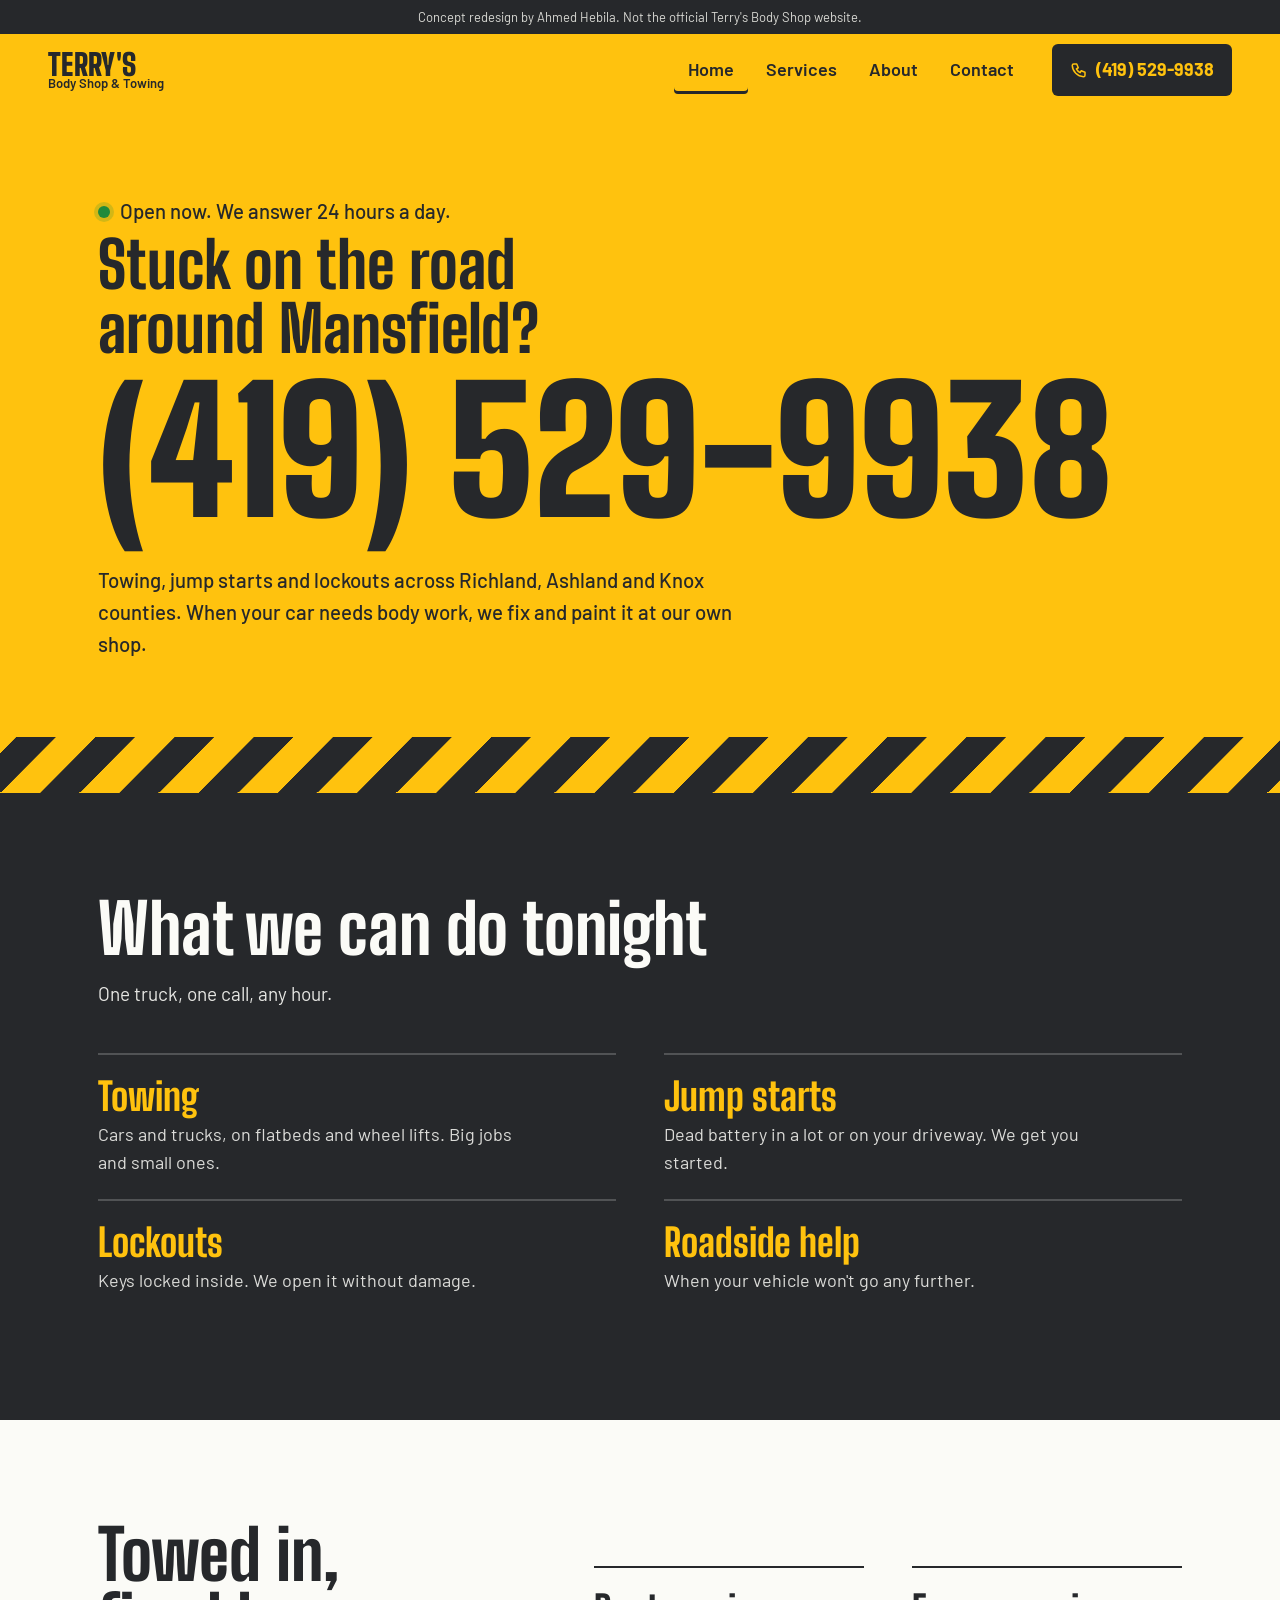
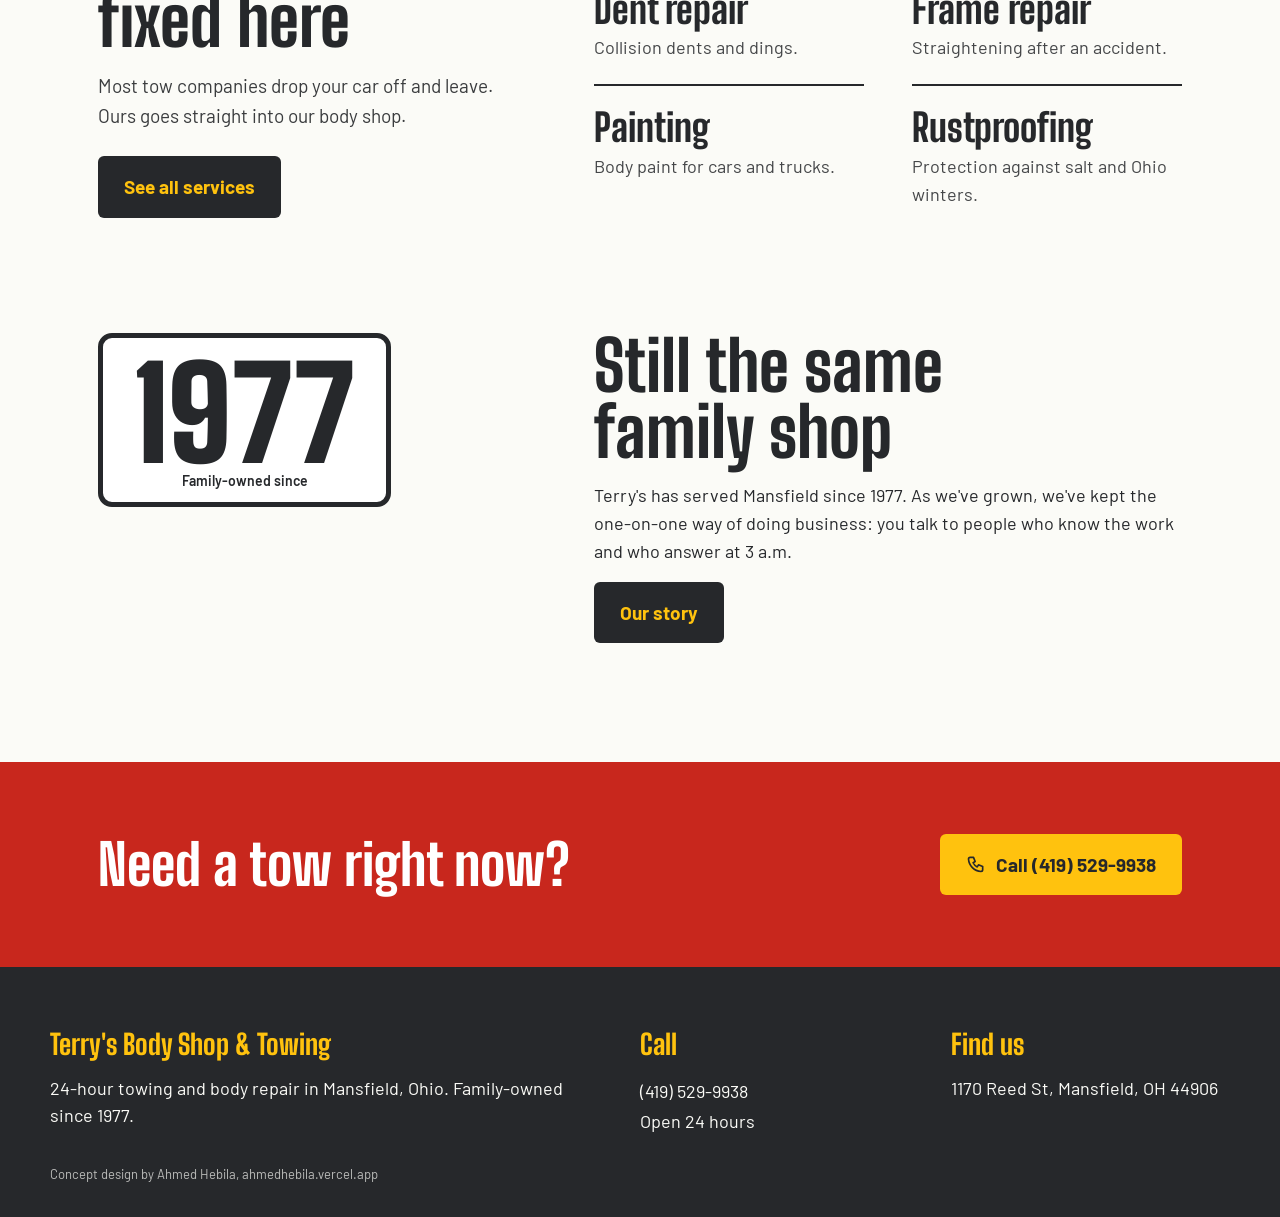
<file: index.html>
<!doctype html>
<html lang="en" dir="ltr"><head>
<meta charset="utf-8"><meta name="viewport" content="width=device-width,initial-scale=1,viewport-fit=cover">
<meta name="robots" content="noindex,nofollow">
<title>Terry&#x27;s Body Shop &amp; Towing | 24-hour towing in Mansfield, OH</title><meta name="description" content="Terry&#x27;s Body Shop &amp; Towing: 24/7 towing, roadside help and body repair in Mansfield, Ohio, family-owned since 1977.">
<link rel="preconnect" href="https://fonts.googleapis.com"><link rel="preconnect" href="https://fonts.gstatic.com" crossorigin>
<link href="https://fonts.googleapis.com/css2?family=Big+Shoulders+Display:wght@800;900&family=Barlow:wght@400;500;600;700&display=swap" rel="stylesheet">
<link rel="stylesheet" href="style.css">
</head><body>
<a class="skip" href="#main">Skip to content</a>
<p class="ribbon">Concept redesign by Ahmed Hebila. Not the official Terry&#x27;s Body Shop website.</p>
<header class="site-head">
  <a class="brand" href="index.html"><span>Terry's<small>Body Shop & Towing</small></span></a>
  <nav class="site-nav" data-nav aria-label="Main"><a href="index.html" aria-current="page">Home</a><a href="services.html">Services</a><a href="about.html">About</a><a href="contact.html">Contact</a></nav>
  <a class="head-call" href="tel:+14195299938"><svg width="18" height="18" viewBox="0 0 24 24" fill="none" stroke="currentColor" stroke-width="2" stroke-linecap="round" stroke-linejoin="round" aria-hidden="true"><path d="M5 4h4l2 5-2.5 1.5a11 11 0 005 5L15 13l5 2v4a2 2 0 01-2 2A16 16 0 013 6a2 2 0 012-2z"/></svg><span>(419) 529-9938</span></a>
  <button class="menu" data-menu aria-expanded="false" aria-label="Menu"><svg width="22" height="22" viewBox="0 0 24 24" fill="none" stroke="currentColor" stroke-width="2" stroke-linecap="round" stroke-linejoin="round" aria-hidden="true"><path d="M4 7h16M4 12h16M4 17h16"/></svg></button>
</header>
<main id="main">
<section class="hero"><div class="wrap">
  <p class="open-now"><i></i>Open now. We answer 24 hours a day.</p>
  <h1>Stuck on the road around Mansfield?</h1>
  <a class="dial" href="tel:+14195299938" aria-label="Call (419) 529-9938">(419) 529-9938</a>
  <p>Towing, jump starts and lockouts across Richland, Ashland and Knox counties. When your car needs body work, we fix and paint it at our own shop.</p>
</div></section>
<div class="hazard" role="presentation"></div>
<section class="band dark"><div class="wrap">
  <h2>What we can do tonight</h2>
  <p class="lede">One truck, one call, any hour.</p>
  <ul class="signs"><li><b>Towing</b><span>Cars and trucks, on flatbeds and wheel lifts. Big jobs and small ones.</span></li><li><b>Jump starts</b><span>Dead battery in a lot or on your driveway. We get you started.</span></li><li><b>Lockouts</b><span>Keys locked inside. We open it without damage.</span></li><li><b>Roadside help</b><span>When your vehicle won&#x27;t go any further.</span></li></ul>
</div></section>
<section class="band"><div class="wrap split">
  <div><h2>Towed in, fixed here</h2><p class="lede">Most tow companies drop your car off and leave. Ours goes straight into our body shop.</p>
  <p style="margin-top:26px"><a class="btn btn-dark" href="services.html">See all services</a></p></div>
  <div><ul class="signs"><li><b>Dent repair</b><span>Collision dents and dings.</span></li><li><b>Frame repair</b><span>Straightening after an accident.</span></li><li><b>Painting</b><span>Body paint for cars and trucks.</span></li><li><b>Rustproofing</b><span>Protection against salt and Ohio winters.</span></li></ul></div>
</div></section>
<section class="band" style="padding-top:0"><div class="wrap split">
  <div><span class="plate">1977<small>Family-owned since</small></span></div>
  <div class="prose"><h2>Still the same family shop</h2>
  <p>Terry's has served Mansfield since 1977. As we've grown, we've kept the one-on-one way of doing business: you talk to people who know the work and who answer at 3 a.m.</p>
  <p><a class="btn btn-dark" href="about.html">Our story</a></p></div>
</div></section>
<section class="callout"><div class="wrap"><h2>Need a tow right now?</h2><a class="btn btn-yellow" href="tel:+14195299938"><svg width="20" height="20" viewBox="0 0 24 24" fill="none" stroke="currentColor" stroke-width="2" stroke-linecap="round" stroke-linejoin="round" aria-hidden="true"><path d="M5 4h4l2 5-2.5 1.5a11 11 0 005 5L15 13l5 2v4a2 2 0 01-2 2A16 16 0 013 6a2 2 0 012-2z"/></svg> Call (419) 529-9938</a></div></section>
</main>
<footer class="site-foot"><div class="foot"><div><h3>Terry's Body Shop & Towing</h3><p>24-hour towing and body repair in Mansfield, Ohio. Family-owned since 1977.</p></div>
     <div><h3>Call</h3><a href="tel:+14195299938">(419) 529-9938</a><span>Open 24 hours</span></div><div><h3>Find us</h3><span>1170 Reed St, Mansfield, OH 44906</span></div></div>
  <p class="credit">Concept design by Ahmed Hebila, ahmedhebila.vercel.app</p>
</footer>
<a class="float-call" href="tel:+14195299938"><svg width="20" height="20" viewBox="0 0 24 24" fill="none" stroke="currentColor" stroke-width="2" stroke-linecap="round" stroke-linejoin="round" aria-hidden="true"><path d="M5 4h4l2 5-2.5 1.5a11 11 0 005 5L15 13l5 2v4a2 2 0 01-2 2A16 16 0 013 6a2 2 0 012-2z"/></svg><span>Call (419) 529-9938</span></a>
<script src="site.js"></script>
</body></html>
</file>
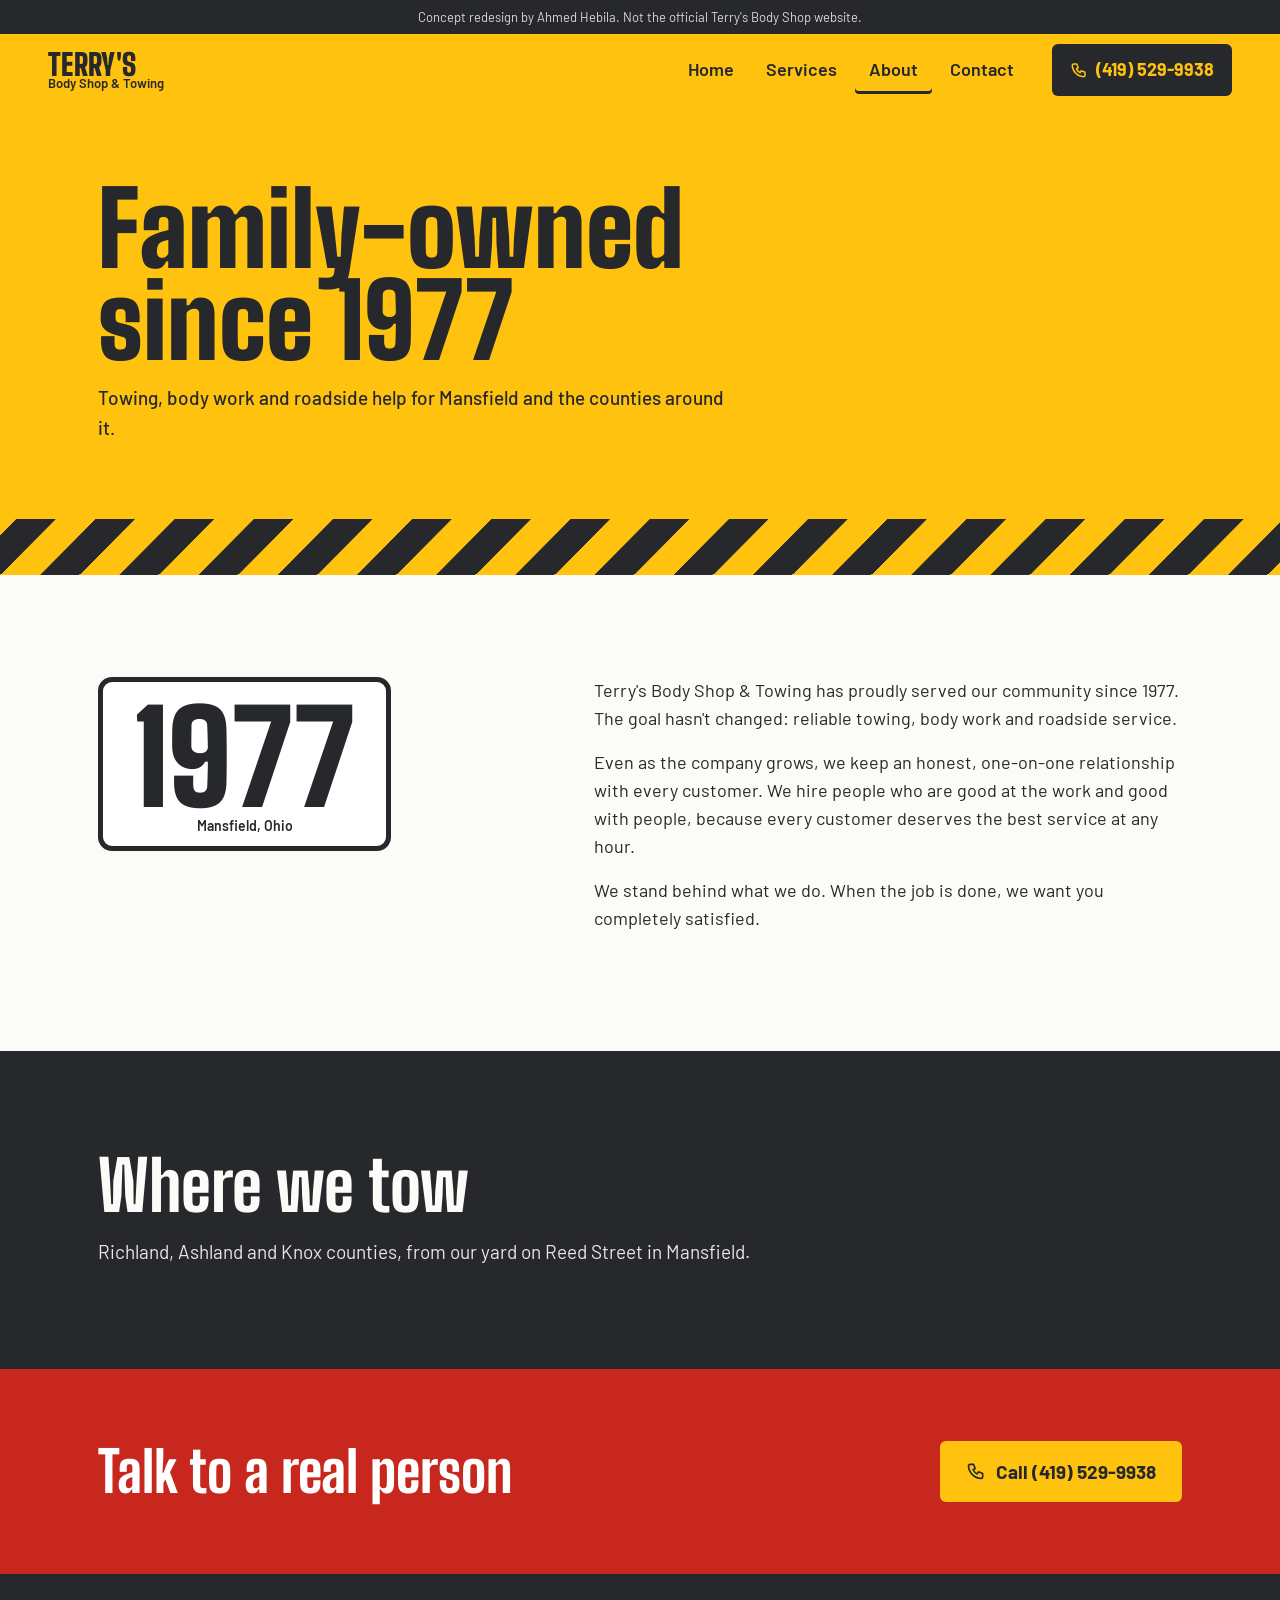
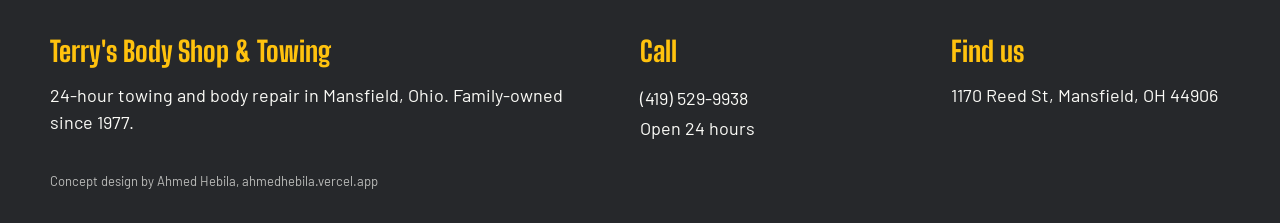
<file: about.html>
<!doctype html>
<html lang="en" dir="ltr"><head>
<meta charset="utf-8"><meta name="viewport" content="width=device-width,initial-scale=1,viewport-fit=cover">
<meta name="robots" content="noindex,nofollow">
<title>About | Terry&#x27;s Body Shop &amp; Towing</title><meta name="description" content="Terry&#x27;s Body Shop &amp; Towing: 24/7 towing, roadside help and body repair in Mansfield, Ohio, family-owned since 1977.">
<link rel="preconnect" href="https://fonts.googleapis.com"><link rel="preconnect" href="https://fonts.gstatic.com" crossorigin>
<link href="https://fonts.googleapis.com/css2?family=Big+Shoulders+Display:wght@800;900&family=Barlow:wght@400;500;600;700&display=swap" rel="stylesheet">
<link rel="stylesheet" href="style.css">
</head><body>
<a class="skip" href="#main">Skip to content</a>
<p class="ribbon">Concept redesign by Ahmed Hebila. Not the official Terry&#x27;s Body Shop website.</p>
<header class="site-head">
  <a class="brand" href="index.html"><span>Terry's<small>Body Shop & Towing</small></span></a>
  <nav class="site-nav" data-nav aria-label="Main"><a href="index.html">Home</a><a href="services.html">Services</a><a href="about.html" aria-current="page">About</a><a href="contact.html">Contact</a></nav>
  <a class="head-call" href="tel:+14195299938"><svg width="18" height="18" viewBox="0 0 24 24" fill="none" stroke="currentColor" stroke-width="2" stroke-linecap="round" stroke-linejoin="round" aria-hidden="true"><path d="M5 4h4l2 5-2.5 1.5a11 11 0 005 5L15 13l5 2v4a2 2 0 01-2 2A16 16 0 013 6a2 2 0 012-2z"/></svg><span>(419) 529-9938</span></a>
  <button class="menu" data-menu aria-expanded="false" aria-label="Menu"><svg width="22" height="22" viewBox="0 0 24 24" fill="none" stroke="currentColor" stroke-width="2" stroke-linecap="round" stroke-linejoin="round" aria-hidden="true"><path d="M4 7h16M4 12h16M4 17h16"/></svg></button>
</header>
<main id="main">
<section class="page-head"><div class="wrap"><h1>Family-owned since 1977</h1><p>Towing, body work and roadside help for Mansfield and the counties around it.</p></div></section>
<div class="hazard" role="presentation"></div>
<section class="band"><div class="wrap split">
  <div><span class="plate">1977<small>Mansfield, Ohio</small></span></div>
  <div class="prose">
  <p>Terry's Body Shop & Towing has proudly served our community since 1977. The goal hasn't changed: reliable towing, body work and roadside service.</p>
  <p>Even as the company grows, we keep an honest, one-on-one relationship with every customer. We hire people who are good at the work and good with people, because every customer deserves the best service at any hour.</p>
  <p>We stand behind what we do. When the job is done, we want you completely satisfied.</p>
  </div></div></section>
<section class="band dark"><div class="wrap"><h2>Where we tow</h2><p class="lede">Richland, Ashland and Knox counties, from our yard on Reed Street in Mansfield.</p></div></section>
<section class="callout"><div class="wrap"><h2>Talk to a real person</h2><a class="btn btn-yellow" href="tel:+14195299938"><svg width="20" height="20" viewBox="0 0 24 24" fill="none" stroke="currentColor" stroke-width="2" stroke-linecap="round" stroke-linejoin="round" aria-hidden="true"><path d="M5 4h4l2 5-2.5 1.5a11 11 0 005 5L15 13l5 2v4a2 2 0 01-2 2A16 16 0 013 6a2 2 0 012-2z"/></svg> Call (419) 529-9938</a></div></section>
</main>
<footer class="site-foot"><div class="foot"><div><h3>Terry's Body Shop & Towing</h3><p>24-hour towing and body repair in Mansfield, Ohio. Family-owned since 1977.</p></div>
     <div><h3>Call</h3><a href="tel:+14195299938">(419) 529-9938</a><span>Open 24 hours</span></div><div><h3>Find us</h3><span>1170 Reed St, Mansfield, OH 44906</span></div></div>
  <p class="credit">Concept design by Ahmed Hebila, ahmedhebila.vercel.app</p>
</footer>
<a class="float-call" href="tel:+14195299938"><svg width="20" height="20" viewBox="0 0 24 24" fill="none" stroke="currentColor" stroke-width="2" stroke-linecap="round" stroke-linejoin="round" aria-hidden="true"><path d="M5 4h4l2 5-2.5 1.5a11 11 0 005 5L15 13l5 2v4a2 2 0 01-2 2A16 16 0 013 6a2 2 0 012-2z"/></svg><span>Call (419) 529-9938</span></a>
<script src="site.js"></script>
</body></html>
</file>
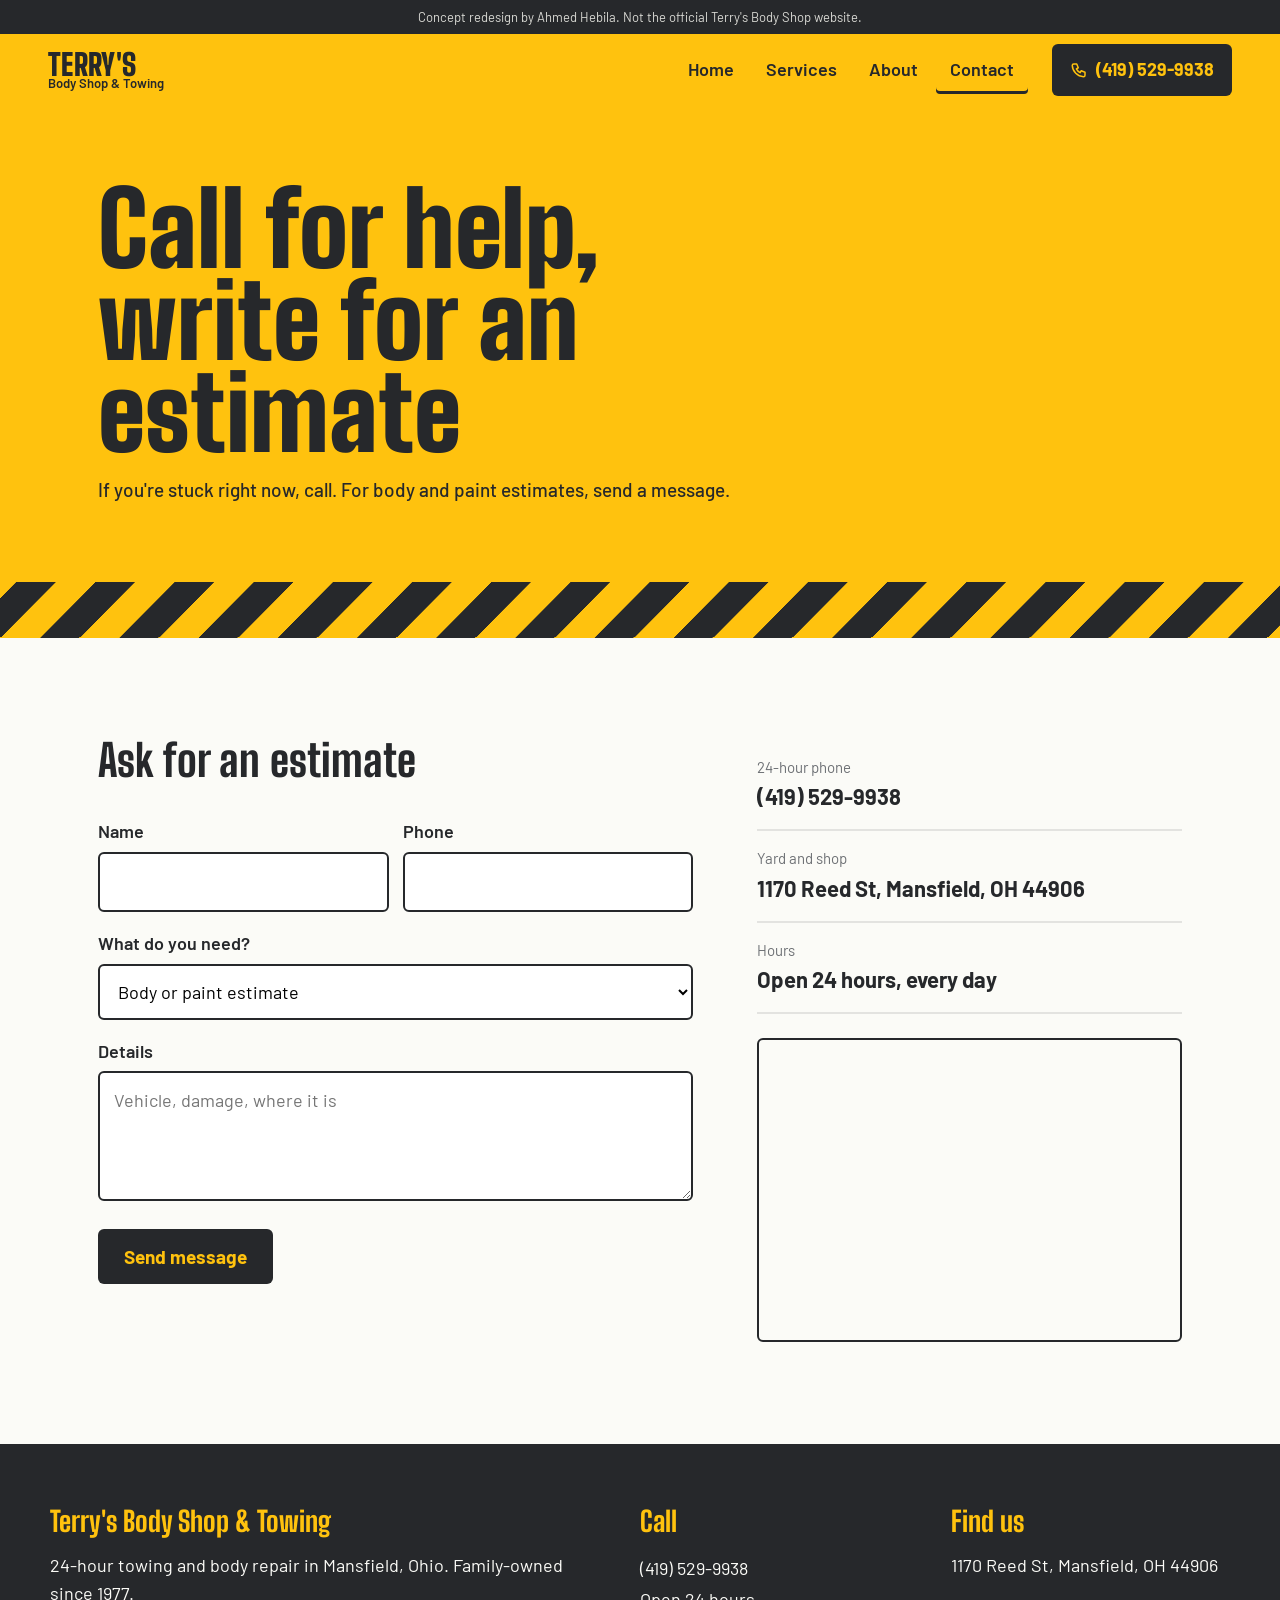
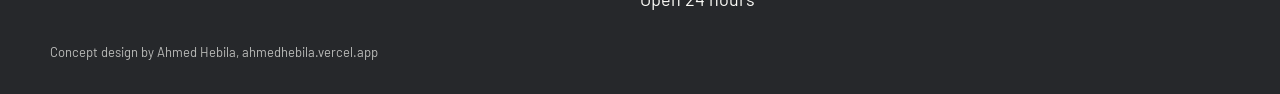
<file: contact.html>
<!doctype html>
<html lang="en" dir="ltr"><head>
<meta charset="utf-8"><meta name="viewport" content="width=device-width,initial-scale=1,viewport-fit=cover">
<meta name="robots" content="noindex,nofollow">
<title>Contact | Terry&#x27;s Body Shop &amp; Towing</title><meta name="description" content="Terry&#x27;s Body Shop &amp; Towing: 24/7 towing, roadside help and body repair in Mansfield, Ohio, family-owned since 1977.">
<link rel="preconnect" href="https://fonts.googleapis.com"><link rel="preconnect" href="https://fonts.gstatic.com" crossorigin>
<link href="https://fonts.googleapis.com/css2?family=Big+Shoulders+Display:wght@800;900&family=Barlow:wght@400;500;600;700&display=swap" rel="stylesheet">
<link rel="stylesheet" href="style.css">
</head><body>
<a class="skip" href="#main">Skip to content</a>
<p class="ribbon">Concept redesign by Ahmed Hebila. Not the official Terry&#x27;s Body Shop website.</p>
<header class="site-head">
  <a class="brand" href="index.html"><span>Terry's<small>Body Shop & Towing</small></span></a>
  <nav class="site-nav" data-nav aria-label="Main"><a href="index.html">Home</a><a href="services.html">Services</a><a href="about.html">About</a><a href="contact.html" aria-current="page">Contact</a></nav>
  <a class="head-call" href="tel:+14195299938"><svg width="18" height="18" viewBox="0 0 24 24" fill="none" stroke="currentColor" stroke-width="2" stroke-linecap="round" stroke-linejoin="round" aria-hidden="true"><path d="M5 4h4l2 5-2.5 1.5a11 11 0 005 5L15 13l5 2v4a2 2 0 01-2 2A16 16 0 013 6a2 2 0 012-2z"/></svg><span>(419) 529-9938</span></a>
  <button class="menu" data-menu aria-expanded="false" aria-label="Menu"><svg width="22" height="22" viewBox="0 0 24 24" fill="none" stroke="currentColor" stroke-width="2" stroke-linecap="round" stroke-linejoin="round" aria-hidden="true"><path d="M4 7h16M4 12h16M4 17h16"/></svg></button>
</header>
<main id="main">
<section class="page-head"><div class="wrap"><h1>Call for help, write for an estimate</h1><p>If you're stuck right now, call. For body and paint estimates, send a message.</p></div></section>
<div class="hazard" role="presentation"></div>
<section class="band"><div class="wrap contact">
  <form><h2 style="font-size:44px">Ask for an estimate</h2>
    <div class="row2"><div><label for="n">Name</label><input id="n" required autocomplete="name"></div><div><label for="p">Phone</label><input id="p" type="tel" required autocomplete="tel"></div></div>
    <label for="s">What do you need?</label><select id="s"><option>Body or paint estimate</option><option>Towing</option><option>Junk car removal</option><option>Something else</option></select>
    <label for="m">Details</label><textarea id="m" placeholder="Vehicle, damage, where it is"></textarea>
    <p style="margin-top:20px"><button class="btn btn-dark">Send message</button></p><p data-status role="status"></p>
  </form>
  <div><ul class="facts">
    <li><small>24-hour phone</small><a href="tel:+14195299938">(419) 529-9938</a></li>
    <li><small>Yard and shop</small><strong>1170 Reed St, Mansfield, OH 44906</strong></li>
    <li><small>Hours</small><strong>Open 24 hours, every day</strong></li></ul>
    <div class="map"><iframe loading="lazy" title="Map to Terry's" src="https://www.google.com/maps?q=1170+Reed+St,+Mansfield,+OH+44906&output=embed"></iframe></div></div>
</div></section>
</main>
<footer class="site-foot"><div class="foot"><div><h3>Terry's Body Shop & Towing</h3><p>24-hour towing and body repair in Mansfield, Ohio. Family-owned since 1977.</p></div>
     <div><h3>Call</h3><a href="tel:+14195299938">(419) 529-9938</a><span>Open 24 hours</span></div><div><h3>Find us</h3><span>1170 Reed St, Mansfield, OH 44906</span></div></div>
  <p class="credit">Concept design by Ahmed Hebila, ahmedhebila.vercel.app</p>
</footer>
<a class="float-call" href="tel:+14195299938"><svg width="20" height="20" viewBox="0 0 24 24" fill="none" stroke="currentColor" stroke-width="2" stroke-linecap="round" stroke-linejoin="round" aria-hidden="true"><path d="M5 4h4l2 5-2.5 1.5a11 11 0 005 5L15 13l5 2v4a2 2 0 01-2 2A16 16 0 013 6a2 2 0 012-2z"/></svg><span>Call (419) 529-9938</span></a>
<script src="site.js"></script>
</body></html>
</file>
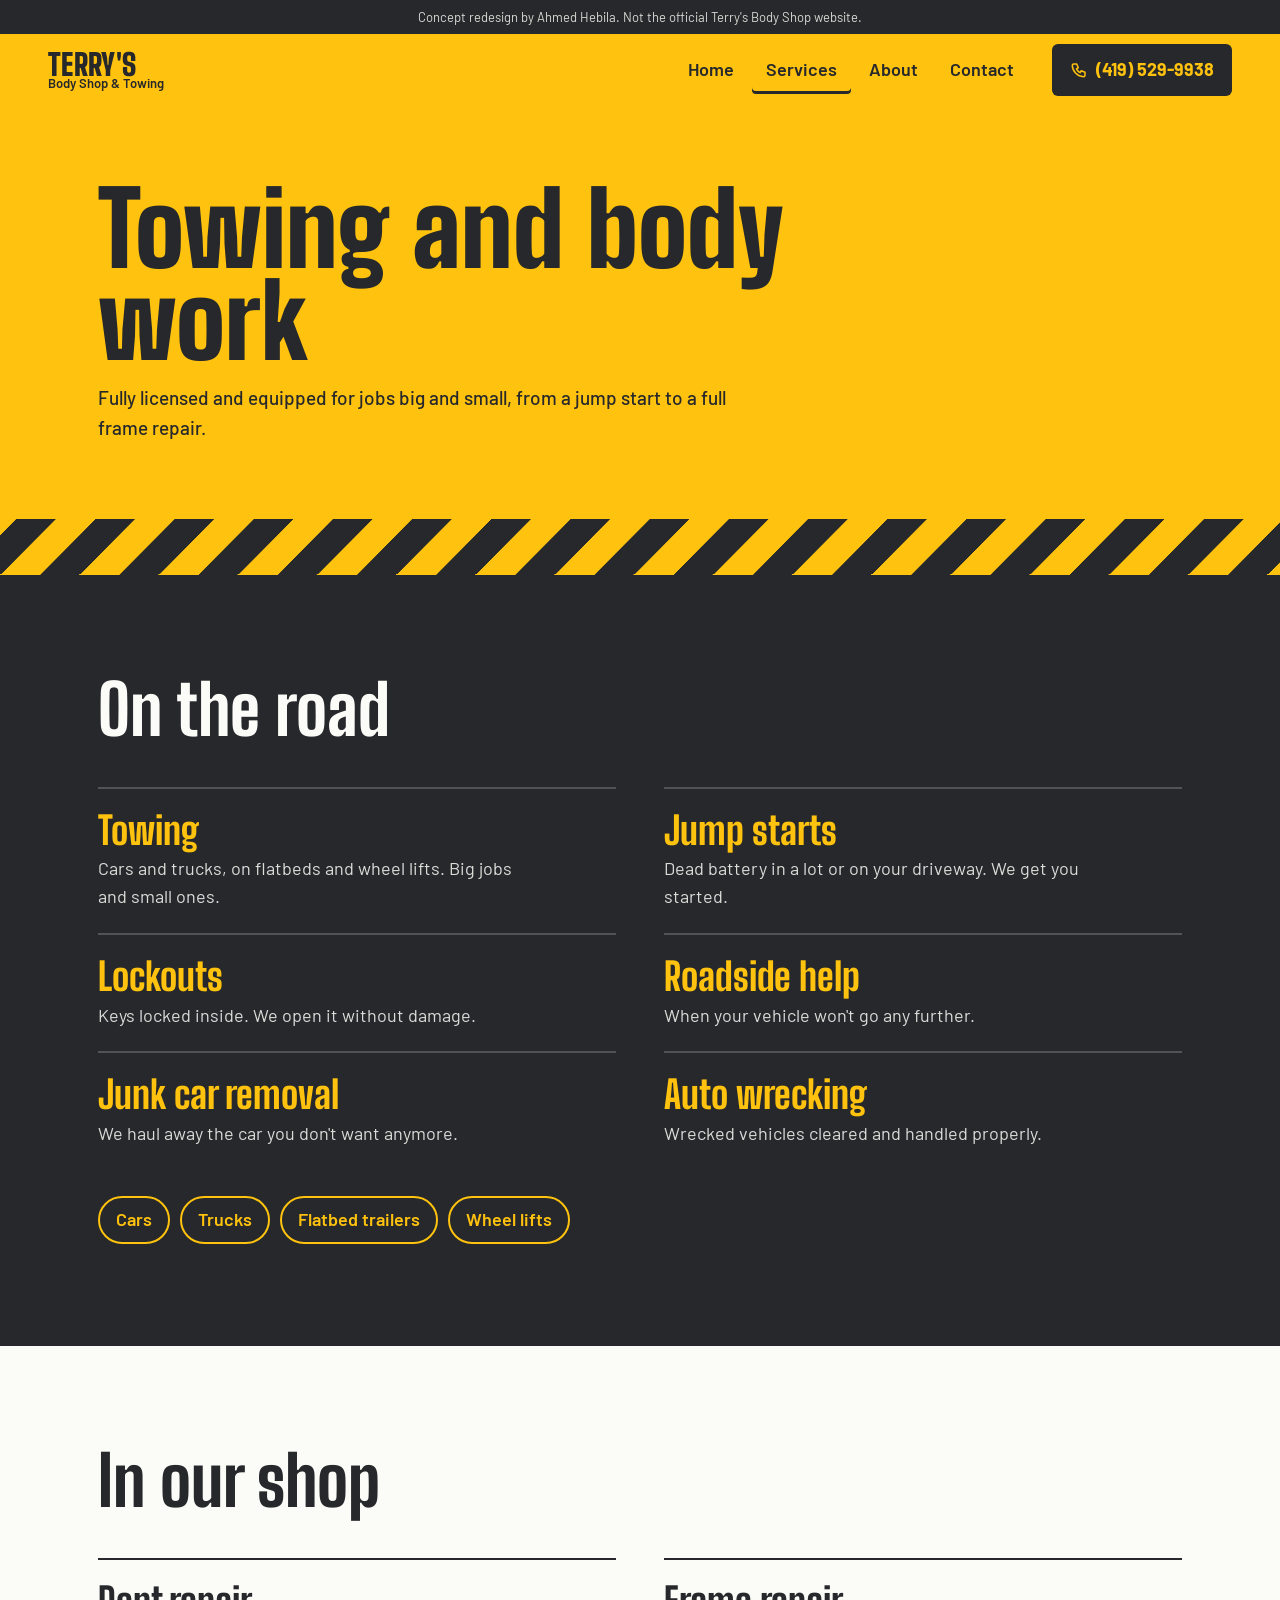
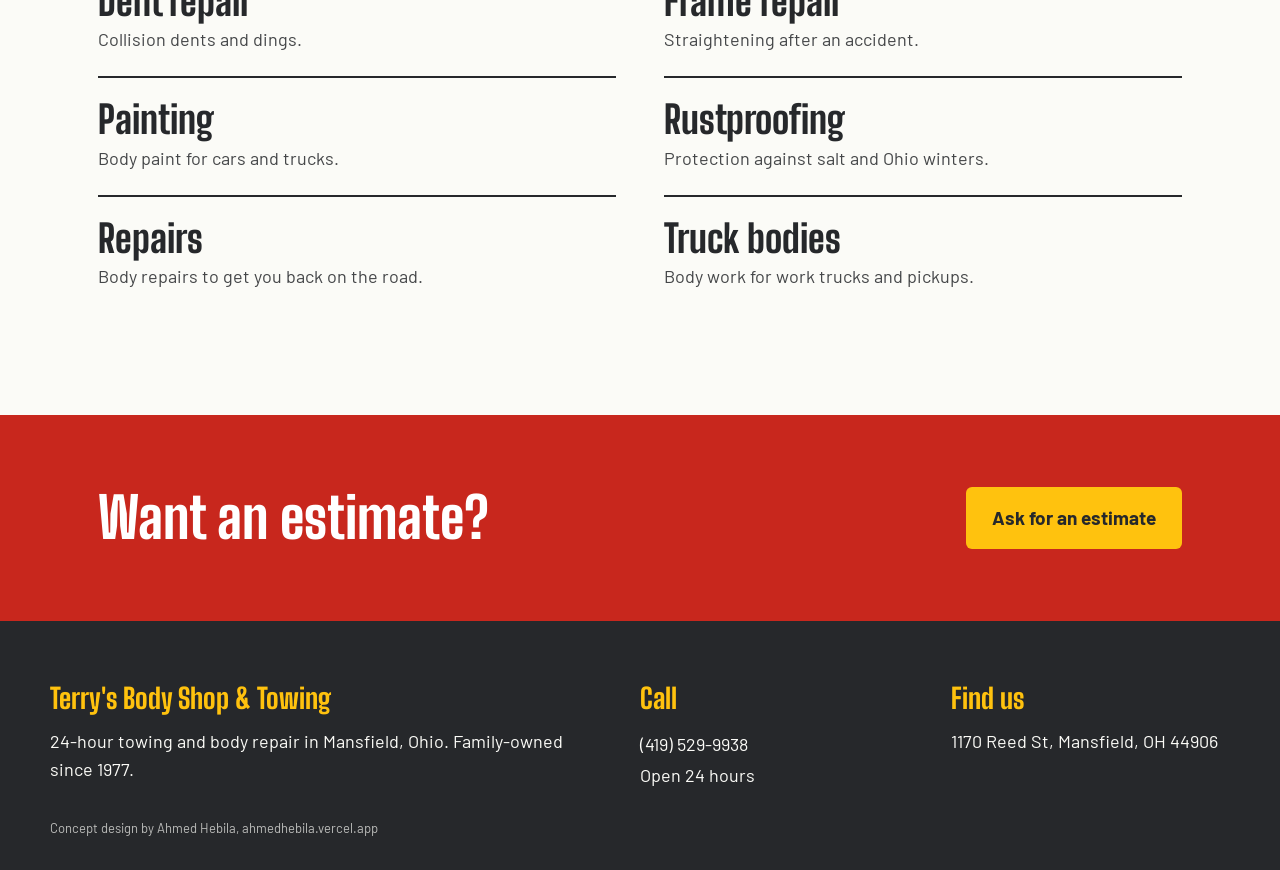
<file: services.html>
<!doctype html>
<html lang="en" dir="ltr"><head>
<meta charset="utf-8"><meta name="viewport" content="width=device-width,initial-scale=1,viewport-fit=cover">
<meta name="robots" content="noindex,nofollow">
<title>Services | Terry&#x27;s Body Shop &amp; Towing</title><meta name="description" content="Terry&#x27;s Body Shop &amp; Towing: 24/7 towing, roadside help and body repair in Mansfield, Ohio, family-owned since 1977.">
<link rel="preconnect" href="https://fonts.googleapis.com"><link rel="preconnect" href="https://fonts.gstatic.com" crossorigin>
<link href="https://fonts.googleapis.com/css2?family=Big+Shoulders+Display:wght@800;900&family=Barlow:wght@400;500;600;700&display=swap" rel="stylesheet">
<link rel="stylesheet" href="style.css">
</head><body>
<a class="skip" href="#main">Skip to content</a>
<p class="ribbon">Concept redesign by Ahmed Hebila. Not the official Terry&#x27;s Body Shop website.</p>
<header class="site-head">
  <a class="brand" href="index.html"><span>Terry's<small>Body Shop & Towing</small></span></a>
  <nav class="site-nav" data-nav aria-label="Main"><a href="index.html">Home</a><a href="services.html" aria-current="page">Services</a><a href="about.html">About</a><a href="contact.html">Contact</a></nav>
  <a class="head-call" href="tel:+14195299938"><svg width="18" height="18" viewBox="0 0 24 24" fill="none" stroke="currentColor" stroke-width="2" stroke-linecap="round" stroke-linejoin="round" aria-hidden="true"><path d="M5 4h4l2 5-2.5 1.5a11 11 0 005 5L15 13l5 2v4a2 2 0 01-2 2A16 16 0 013 6a2 2 0 012-2z"/></svg><span>(419) 529-9938</span></a>
  <button class="menu" data-menu aria-expanded="false" aria-label="Menu"><svg width="22" height="22" viewBox="0 0 24 24" fill="none" stroke="currentColor" stroke-width="2" stroke-linecap="round" stroke-linejoin="round" aria-hidden="true"><path d="M4 7h16M4 12h16M4 17h16"/></svg></button>
</header>
<main id="main">
<section class="page-head"><div class="wrap"><h1>Towing and body work</h1><p>Fully licensed and equipped for jobs big and small, from a jump start to a full frame repair.</p></div></section>
<div class="hazard" role="presentation"></div>
<section class="band dark"><div class="wrap"><h2>On the road</h2><ul class="signs"><li><b>Towing</b><span>Cars and trucks, on flatbeds and wheel lifts. Big jobs and small ones.</span></li><li><b>Jump starts</b><span>Dead battery in a lot or on your driveway. We get you started.</span></li><li><b>Lockouts</b><span>Keys locked inside. We open it without damage.</span></li><li><b>Roadside help</b><span>When your vehicle won&#x27;t go any further.</span></li><li><b>Junk car removal</b><span>We haul away the car you don&#x27;t want anymore.</span></li><li><b>Auto wrecking</b><span>Wrecked vehicles cleared and handled properly.</span></li></ul>
  <div class="chips" aria-label="Equipment"><span>Cars</span><span>Trucks</span><span>Flatbed trailers</span><span>Wheel lifts</span></div></div></section>
<section class="band"><div class="wrap"><h2>In our shop</h2><ul class="signs"><li><b>Dent repair</b><span>Collision dents and dings.</span></li><li><b>Frame repair</b><span>Straightening after an accident.</span></li><li><b>Painting</b><span>Body paint for cars and trucks.</span></li><li><b>Rustproofing</b><span>Protection against salt and Ohio winters.</span></li><li><b>Repairs</b><span>Body repairs to get you back on the road.</span></li><li><b>Truck bodies</b><span>Body work for work trucks and pickups.</span></li></ul></div></section>
<section class="callout"><div class="wrap"><h2>Want an estimate?</h2><a class="btn btn-yellow" href="contact.html">Ask for an estimate</a></div></section>
</main>
<footer class="site-foot"><div class="foot"><div><h3>Terry's Body Shop & Towing</h3><p>24-hour towing and body repair in Mansfield, Ohio. Family-owned since 1977.</p></div>
     <div><h3>Call</h3><a href="tel:+14195299938">(419) 529-9938</a><span>Open 24 hours</span></div><div><h3>Find us</h3><span>1170 Reed St, Mansfield, OH 44906</span></div></div>
  <p class="credit">Concept design by Ahmed Hebila, ahmedhebila.vercel.app</p>
</footer>
<a class="float-call" href="tel:+14195299938"><svg width="20" height="20" viewBox="0 0 24 24" fill="none" stroke="currentColor" stroke-width="2" stroke-linecap="round" stroke-linejoin="round" aria-hidden="true"><path d="M5 4h4l2 5-2.5 1.5a11 11 0 005 5L15 13l5 2v4a2 2 0 01-2 2A16 16 0 013 6a2 2 0 012-2z"/></svg><span>Call (419) 529-9938</span></a>
<script src="site.js"></script>
</body></html>
</file>
<file: style.css>
*{box-sizing:border-box;margin:0;padding:0}
html{-webkit-text-size-adjust:100%;scroll-behavior:smooth}
img,svg{display:block;max-width:100%}
a{color:inherit}
.skip{position:absolute;left:-999px;top:0;z-index:999;padding:10px 14px;background:#000;color:#fff}
.skip:focus{left:8px;top:8px}
:focus-visible{outline:3px solid currentColor;outline-offset:3px}
.ribbon{font-size:13px;text-align:center;padding:7px 16px}
.site-head{display:flex;align-items:center;gap:24px;padding:0 clamp(16px,4vw,48px);min-height:72px;position:relative;z-index:20}
.brand{text-decoration:none;display:flex;align-items:center;gap:10px;margin-right:auto}
.site-nav{display:flex;gap:4px}
.site-nav a{text-decoration:none;padding:10px 14px}
.head-call{display:inline-flex;align-items:center;gap:8px;text-decoration:none;white-space:nowrap}
.menu{display:none;background:none;border:0;color:inherit;width:44px;height:44px;cursor:pointer;place-items:center}
.float-call{display:none}
.credit{font-size:13px;opacity:.7;margin-top:28px}
@media (max-width:820px){
  .site-nav{display:none;position:absolute;left:0;right:0;top:100%;flex-direction:column;padding:8px 16px 16px}
  .site-nav.open{display:flex}
  .site-nav a{padding:14px 4px;font-size:18px}
  .menu{display:grid}
  .head-call span{display:none}
  .float-call{display:flex;position:fixed;left:12px;right:12px;bottom:12px;z-index:50;justify-content:center;align-items:center;gap:10px;text-decoration:none;padding:16px;font-size:17px}
  body{padding-bottom:80px}
}
@media (prefers-reduced-motion:reduce){*,*:before,*:after{animation:none!important;transition:none!important}}

:root{--yellow:#FFC20E;--asphalt:#26282B;--white:#FBFBF7;--red:#C8271D;--grey:#6E7175;
--sign:"Big Shoulders Display",Impact,sans-serif;--body:"Barlow",system-ui,sans-serif}
body{font-family:var(--body);font-size:18px;line-height:1.55;color:var(--asphalt);background:var(--white)}
.ribbon{background:var(--asphalt);color:#d9d9d4}
.site-head{background:var(--yellow)}
.brand{font-family:var(--sign);font-weight:900;font-size:30px;line-height:.9;letter-spacing:.01em;text-transform:uppercase}
.brand small{display:block;font-family:var(--body);font-weight:600;font-size:13px;letter-spacing:0;text-transform:none}
.site-nav a{font-weight:600;border-radius:4px}
.site-nav a:hover{background:#00000012}
.site-nav a[aria-current]{box-shadow:inset 0 -3px 0 var(--asphalt)}
.head-call{background:var(--asphalt);color:var(--yellow);font-weight:700;padding:12px 18px;border-radius:6px}
.site-nav.open{background:var(--yellow)}
.wrap{max-width:1180px;margin:0 auto;padding:0 clamp(16px,4vw,48px)}

/* hero: the phone number is the headline */
.hero{background:var(--yellow);padding:clamp(40px,7vw,96px) 0 clamp(48px,6vw,80px)}
.hero h1{font-family:var(--sign);font-weight:800;font-size:clamp(34px,5vw,64px);line-height:1;max-width:20ch;text-wrap:balance}
.dial{display:block;font-family:var(--sign);font-weight:900;font-size:clamp(50px,13.4vw,188px);line-height:.85;letter-spacing:-.01em;white-space:nowrap;text-decoration:none;margin:18px 0 40px;color:var(--asphalt);font-variant-numeric:lining-nums}
.dial:hover{color:#000}
.hero p{font-size:clamp(18px,1.6vw,21px);max-width:56ch;font-weight:500}
.open-now{display:inline-flex;align-items:center;gap:10px;font-weight:700;margin-bottom:6px}
.open-now i{width:12px;height:12px;border-radius:50%;background:#1f8a3b;box-shadow:0 0 0 4px #1f8a3b33}

/* the one bold element: hazard band */
.hazard{height:56px;background:repeating-linear-gradient(-45deg,var(--asphalt) 0 28px,var(--yellow) 28px 56px);background-size:79.2px 56px}
.ready .hazard{animation:roll 1.4s cubic-bezier(.2,.7,.1,1) 1}
@keyframes roll{from{background-position:-320px 0}to{background-position:0 0}}

/* sign list */
.band{padding:clamp(56px,8vw,110px) 0}
.dark{background:var(--asphalt);color:var(--white)}
h2{font-family:var(--sign);font-weight:800;font-size:clamp(40px,5.4vw,76px);line-height:.95;margin-bottom:18px;text-wrap:balance}
.lede{max-width:60ch;font-size:19px;opacity:.9}
.signs{list-style:none;display:grid;grid-template-columns:1fr 1fr;gap:0 48px;margin-top:44px}
.signs li{padding:22px 0;border-top:2px solid currentColor}
.dark .signs li{border-color:#ffffff33}
.signs b{display:block;font-family:var(--sign);font-weight:800;font-size:clamp(30px,3vw,40px);line-height:1}
.signs span{display:block;margin-top:6px;opacity:.85;max-width:44ch}
.dark .signs b{color:var(--yellow)}

.split{display:grid;grid-template-columns:5fr 7fr;gap:clamp(32px,6vw,90px);align-items:start}
.plate{display:inline-block;border:5px solid var(--asphalt);border-radius:14px;padding:18px 30px 14px;background:#fff;font-family:var(--sign);font-weight:900;font-size:clamp(72px,10vw,150px);line-height:.9}
.plate small{display:block;font-family:var(--body);font-size:14px;font-weight:600;text-align:center;margin-top:4px}
.prose p{margin-bottom:16px;max-width:62ch}

.callout{background:var(--red);color:#fff;padding:clamp(40px,6vw,72px) 0}
.callout .wrap{display:flex;flex-wrap:wrap;align-items:center;justify-content:space-between;gap:20px}
.callout h2{margin:0;font-size:clamp(34px,4.4vw,60px)}
.btn{display:inline-flex;align-items:center;gap:10px;text-decoration:none;font-weight:700;font-size:19px;padding:16px 26px;border-radius:6px;border:0;cursor:pointer;font-family:var(--body)}
.btn-dark{background:var(--asphalt);color:var(--yellow)}
.btn-yellow{background:var(--yellow);color:var(--asphalt)}

/* page head */
.page-head{background:var(--yellow);padding:clamp(40px,6vw,80px) 0}
.page-head h1{font-family:var(--sign);font-weight:900;font-size:clamp(48px,8vw,120px);line-height:.9;max-width:14ch}
.page-head p{margin-top:16px;max-width:58ch;font-size:19px;font-weight:500}
.chips{display:flex;flex-wrap:wrap;gap:10px;margin-top:26px}
.chips span{border:2px solid var(--yellow);color:var(--yellow);padding:8px 16px;border-radius:999px;font-weight:600}

/* contact */
.contact{display:grid;grid-template-columns:7fr 5fr;gap:clamp(28px,5vw,64px)}
label{display:block;font-weight:600;margin:18px 0 6px}
input,select,textarea{width:100%;font:inherit;padding:14px;border:2px solid var(--asphalt);border-radius:6px;background:#fff}
input:focus,select:focus,textarea:focus{outline:4px solid var(--yellow);outline-offset:0}
textarea{min-height:130px}
.row2{display:grid;grid-template-columns:1fr 1fr;gap:14px}
[data-status]{margin-top:12px;font-weight:600}
.facts{list-style:none}
.facts li{padding:16px 0;border-bottom:2px solid #00000018}
.facts small{display:block;color:var(--grey);font-size:15px}
.facts a,.facts strong{font-weight:700;font-size:22px;text-decoration:none}
.map{margin-top:24px;border:2px solid var(--asphalt);border-radius:6px;overflow:hidden}
.map iframe{display:block;width:100%;height:300px;border:0}

.site-foot{background:var(--asphalt);color:var(--white);padding:56px clamp(16px,4vw,48px) 32px}
.foot{display:grid;grid-template-columns:2fr 1fr 1fr;gap:32px;max-width:1180px;margin:0 auto}
.foot h3{font-family:var(--sign);font-weight:800;font-size:28px;color:var(--yellow);margin-bottom:8px}
.foot a{display:block;text-decoration:none;padding:3px 0}
.credit{max-width:1180px;margin-left:auto!important;margin-right:auto!important}
.float-call{background:var(--asphalt);color:var(--yellow);font-weight:700;border-radius:8px;box-shadow:0 8px 24px #0005}

@media (max-width:820px){
  .signs,.split,.contact,.row2,.foot{grid-template-columns:1fr}
  .hazard{height:36px}
}
</file>
